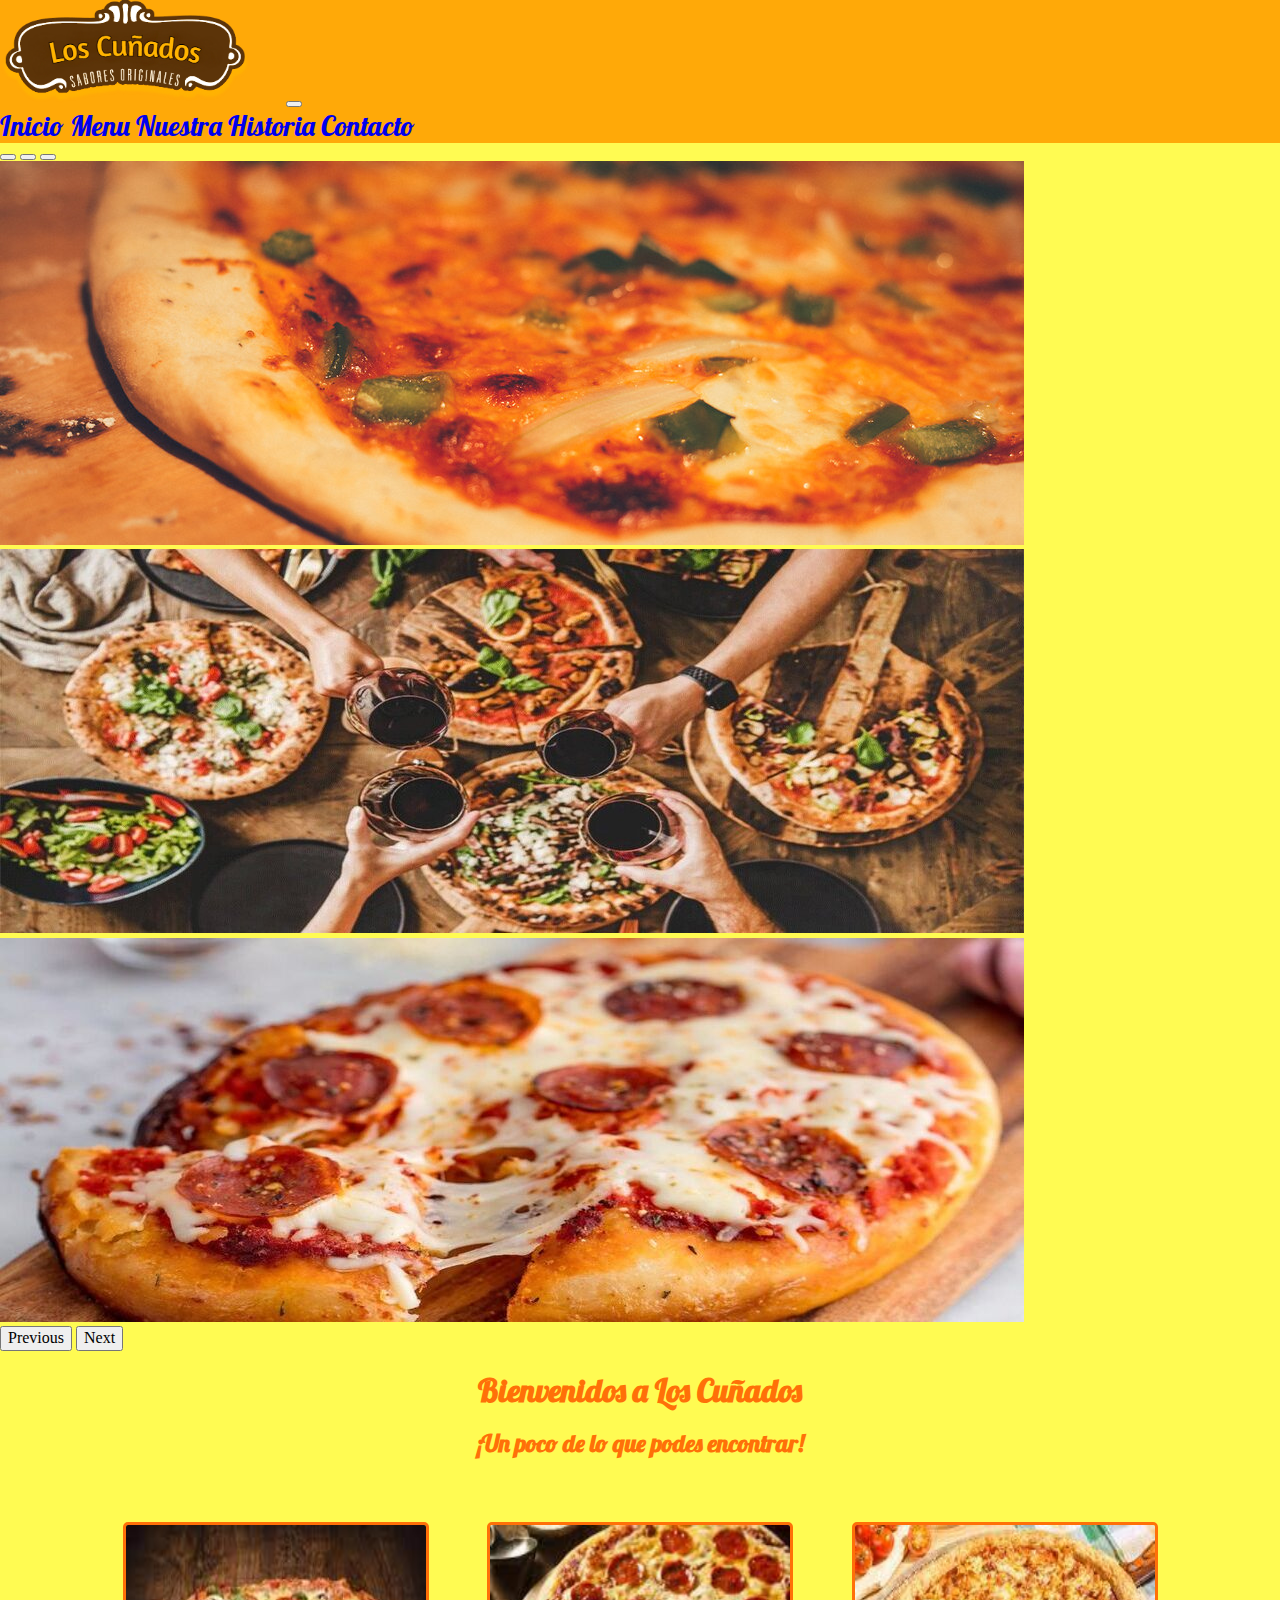
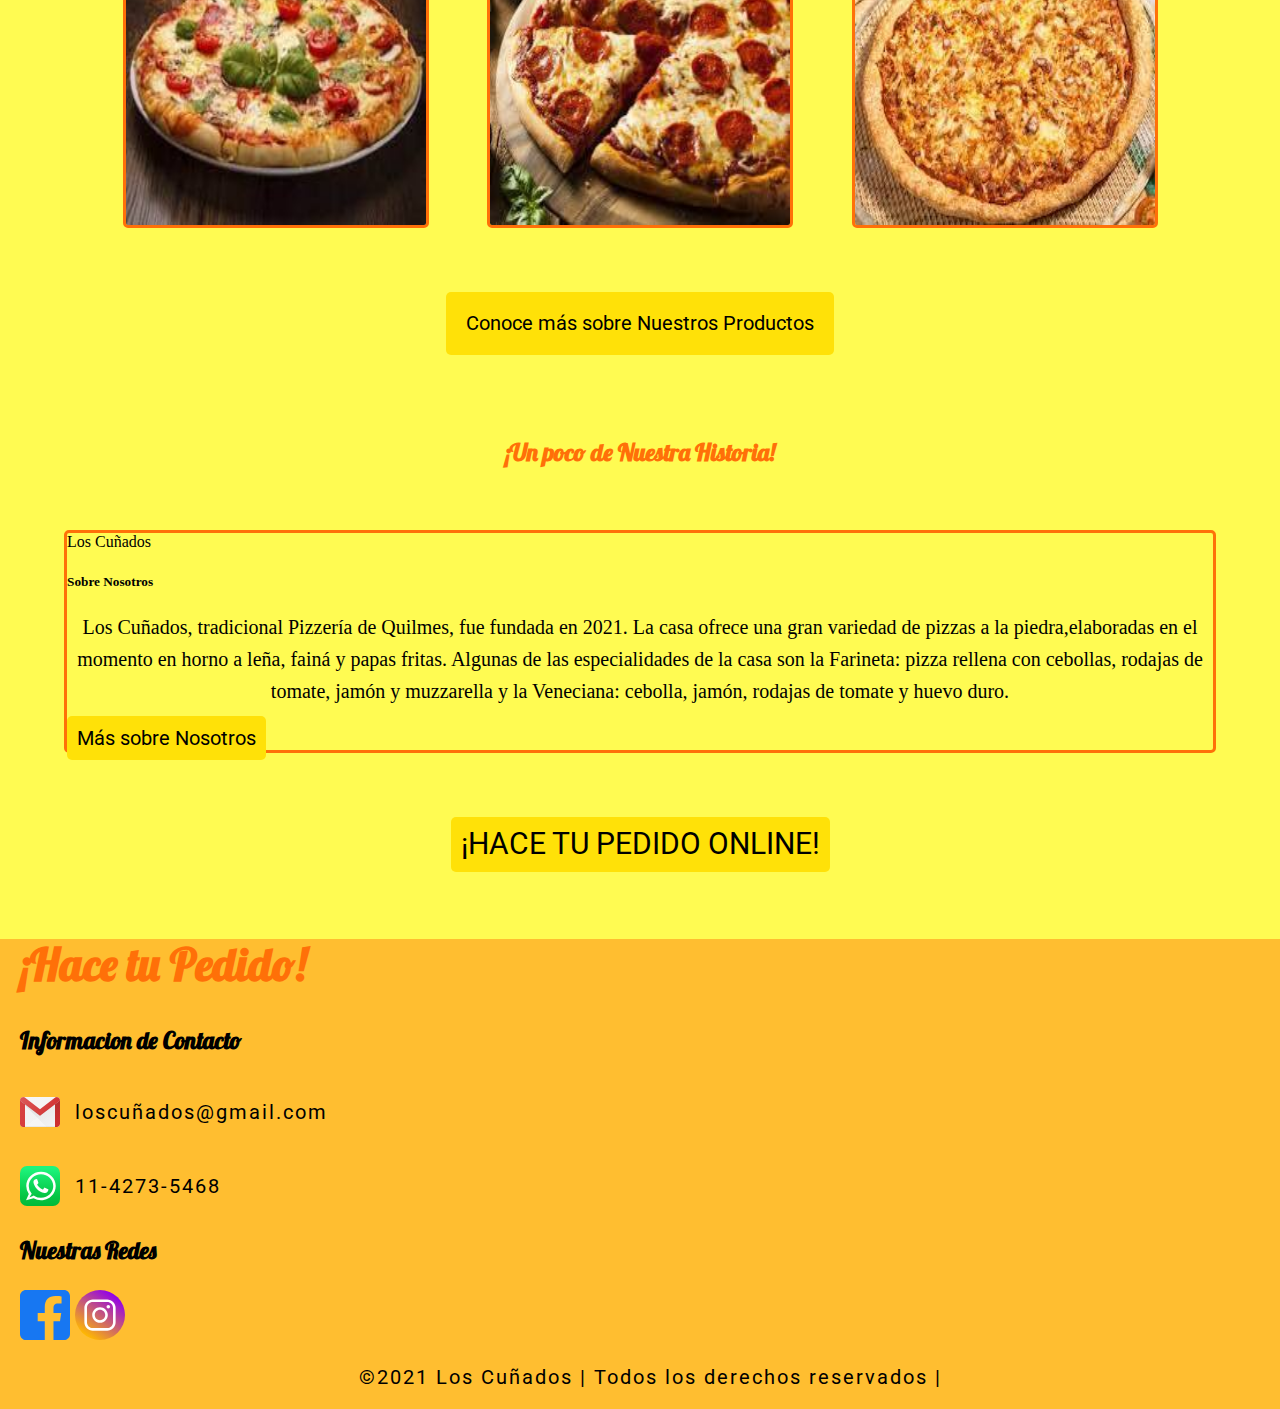
<file: index.html>
<!DOCTYPE html>
<!--[if lt IE 7]>      <html class="no-js lt-ie9 lt-ie8 lt-ie7"> <![endif]-->
<!--[if IE 7]>         <html class="no-js lt-ie9 lt-ie8"> <![endif]-->
<!--[if IE 8]>         <html class="no-js lt-ie9"> <![endif]-->
<!--[if gt IE 8]>      <html class="no-js"> <![endif]-->
<html lang="es">

<head>
    <!-- metas -->
    <meta charset="utf-8">
    <meta http-equiv="X-UA-Compatible" content="IE=edge">
    <meta name="viewport" content="width=device-width, initial-scale=1">
    <title>Los Cuñados | Sabores Originales </title>

    <!-- descripcion de la web   -->
    <meta name="description" content="Los Cuñados, tradicional Pizzería de Quilmes, fue fundada en 2021. La casa ofrece una gran 
        variedad de pizzas a la piedra, elaboradas en el momento en horno a leña. Algunas de las especialidades
        de la casa son la Muzzarella y la Napolitana – ésta con abundante ajo y hojas de albahaca.">

    <!-- keywords -->
    <meta name="keywords"
        content="PIZZA, DELIVERY, PIZZERIA, COMIDA, LOS CUÑADOS, SABORES ORIGINALES, PIZZA A LA PIEDRA, HORNO A LEÑA">

    <!-- flavicons -->
    <link rel="shortcut icon" href="img/logo/flaticon.svg" type="image/x-icon">

    <!-- googleFonts -->
    <link href="https://fonts.googleapis.com/css?family=Roboto&display=swap" rel="stylesheet">
    <link href="https://fonts.googleapis.com/css2?family=Lobster&display=swap" rel="stylesheet">

    <!-- Bootstrap CSS -->
    <link href="https://cdn.jsdelivr.net/npm/bootstrap@5.1.0/dist/css/bootstrap.min.css" rel="stylesheet"
        integrity="sha384-KyZXEAg3QhqLMpG8r+8fhAXLRk2vvoC2f3B09zVXn8CA5QIVfZOJ3BCsw2P0p/We" crossorigin="anonymous">

    <!-- estilosCss -->
    <link rel="stylesheet" href="css/normalize.min.css">
    <link rel="stylesheet" href="css/estilos.min.css">
</head>

<body>
    <!-- NavBar -->
    <header>
        <nav class="navbar modNav navbar-expand-lg navbar-light">
            <div class="container-fluid">
                <a title="logo-principal" href="index.html"><img class="logo" src="img/logo/logo-principal.png"
                        alt="logo-principal"></a>
                <button class="navbar-toggler" type="button" data-bs-toggle="collapse"
                    data-bs-target="#navbarNavAltMarkup" aria-controls="navbarNavAltMarkup" aria-expanded="false"
                    aria-label="Toggle navigation">
                    <span class="navbar-toggler-icon"></span>
                </button>
                <div class="collapse navbar-collapse" id="navbarNavAltMarkup">
                    <div class="navbar-nav">
                        <a class="nav-link active" aria-current="page" href="index.html">Inicio</a>
                        <a class="nav-link" href="pages/menu.html">Menu</a>
                        <a class="nav-link" href="pages/nuestrahistoria.html">Nuestra Historia</a>
                        <a class="nav-link" href="pages/contacto.html">Contacto</a>
                    </div>
                </div>
            </div>
        </nav>
    </header>

    <main>
        <!-- Slider -->
        <div id="carouselExampleIndicators" class="carousel slide" data-bs-ride="carousel">
            <div class="carousel-indicators">
                <button type="button" data-bs-target="#carouselExampleIndicators" data-bs-slide-to="0" class="active"
                    aria-current="true" aria-label="Slide 1"></button>
                <button type="button" data-bs-target="#carouselExampleIndicators" data-bs-slide-to="1"
                    aria-label="Slide 2"></button>
                <button type="button" data-bs-target="#carouselExampleIndicators" data-bs-slide-to="2"
                    aria-label="Slide 3"></button>
            </div>
            <div class="carousel-inner">
                <div class="carousel-item active">
                    <img src="img/imagenes/slider-uno.jpg" class="d-block w-100" alt="pizza-napolitana">
                </div>
                <div class="carousel-item">
                    <img src="img/imagenes/slider-dos.jpg" class="d-block w-100" alt="pizza-carbonara">
                </div>
                <div class="carousel-item">
                    <img src="img/imagenes/slider-tres.jpg" class="d-block w-100" alt="pizza-jamon-morron">
                </div>
            </div>
            <button class="carousel-control-prev" type="button" data-bs-target="#carouselExampleIndicators"
                data-bs-slide="prev">
                <span class="carousel-control-prev-icon" aria-hidden="true"></span>
                <span class="visually-hidden">Previous</span>
            </button>
            <button class="carousel-control-next" type="button" data-bs-target="#carouselExampleIndicators"
                data-bs-slide="next">
                <span class="carousel-control-next-icon" aria-hidden="true"></span>
                <span class="visually-hidden">Next</span>
            </button>
        </div>

        <div>
            <h1 class="centrar tracking-in-expand">Bienvenidos a Los Cuñados</h1>
            <h2 class="centrar">¡Un poco de lo que podes encontrar!</h2>
        </div>

        <!-- Cuerpo -->
        <div class="main">
            <img class="imagenes" src="img/imagenes/pizza-napolitana.jpg" alt="pizza-napolitana">
            <img class="imagenes" src="img/imagenes/pizza-calabresa.jpg" alt="pizza-calabresa">
            <img class="imagenes" src="img/imagenes/pizza-pollo-beacon.jpg" alt="pizza-pollo-beacon">
        </div>

        <div class="centrar">
            <a class="botonCuerpo" href="pages/menu.html">Conoce más sobre Nuestros Productos</a>
        </div>
        <div>
            <h2 class="centrar">¡Un poco de Nuestra Historia!</h2>
        </div>

        <div class="card text-center cardBody">
            <div class="card-header">
                Los Cuñados
            </div>
            <div class="card-body">
                <h5 class="card-title">Sobre Nosotros</h5>
                <p class="card-text">Los Cuñados, tradicional Pizzería de Quilmes, fue fundada en 2021. La casa ofrece
                    una gran variedad de pizzas a la piedra,elaboradas en el momento en horno a leña, fainá y papas
                    fritas. Algunas de las especialidades de la casa son la Farineta: pizza rellena con cebollas,
                    rodajas de tomate, jamón y muzzarella y la Veneciana: cebolla, jamón, rodajas de tomate y huevo
                    duro.</p>
                <a href="pages/nuestrahistoria.html" class="btn buy">Más sobre Nosotros</a>
            </div>
        </div>
        <div class="centrar">
            <a class="pediOnline" href="pages/contacto.html">¡HACE TU PEDIDO ONLINE!</a>
        </div>
    </main>

    <!-- Pie de pagina -->
    <footer>
        <div class="margen">
            <h2>¡Hace tu Pedido!</h2>
            <div>
                <h3>Informacion de Contacto</h3>
                <div class="redes"><img src="img/iconos/gmail.svg" alt="e-mail" width="40">
                    &nbsp &nbsp<p>loscuñados@gmail.com</p>
                </div>
                <div class="redes"><img src="img/iconos/whap.svg" alt="numero-telefono" width="40">
                    &nbsp &nbsp<p>11-4273-5468</p>
                </div>
            </div>
            <h3>Nuestras Redes</h3>
            <div>
                <a title="facebook" href="https://www.facebook.com" target="blank"><img src="img/iconos/fb.svg"
                        alt="Facebook" width="50"></a>
                <a title="instagram" href="https://www.instagram.com" target="blank"><img src="img/iconos/ig.svg"
                        alt="Instagram" width="50"></a>
            </div>
            <div class="centrar">
                <p>©2021 Los Cuñados | Todos los derechos reservados |</p>
            </div>
        </div>
    </footer>

    <!-- Bootstrap Bundle with Popper -->
    <script src="https://cdn.jsdelivr.net/npm/bootstrap@5.1.0/dist/js/bootstrap.bundle.min.js"
        integrity="sha384-U1DAWAznBHeqEIlVSCgzq+c9gqGAJn5c/t99JyeKa9xxaYpSvHU5awsuZVVFIhvj"
        crossorigin="anonymous"></script>


</body>

</html>
</file>
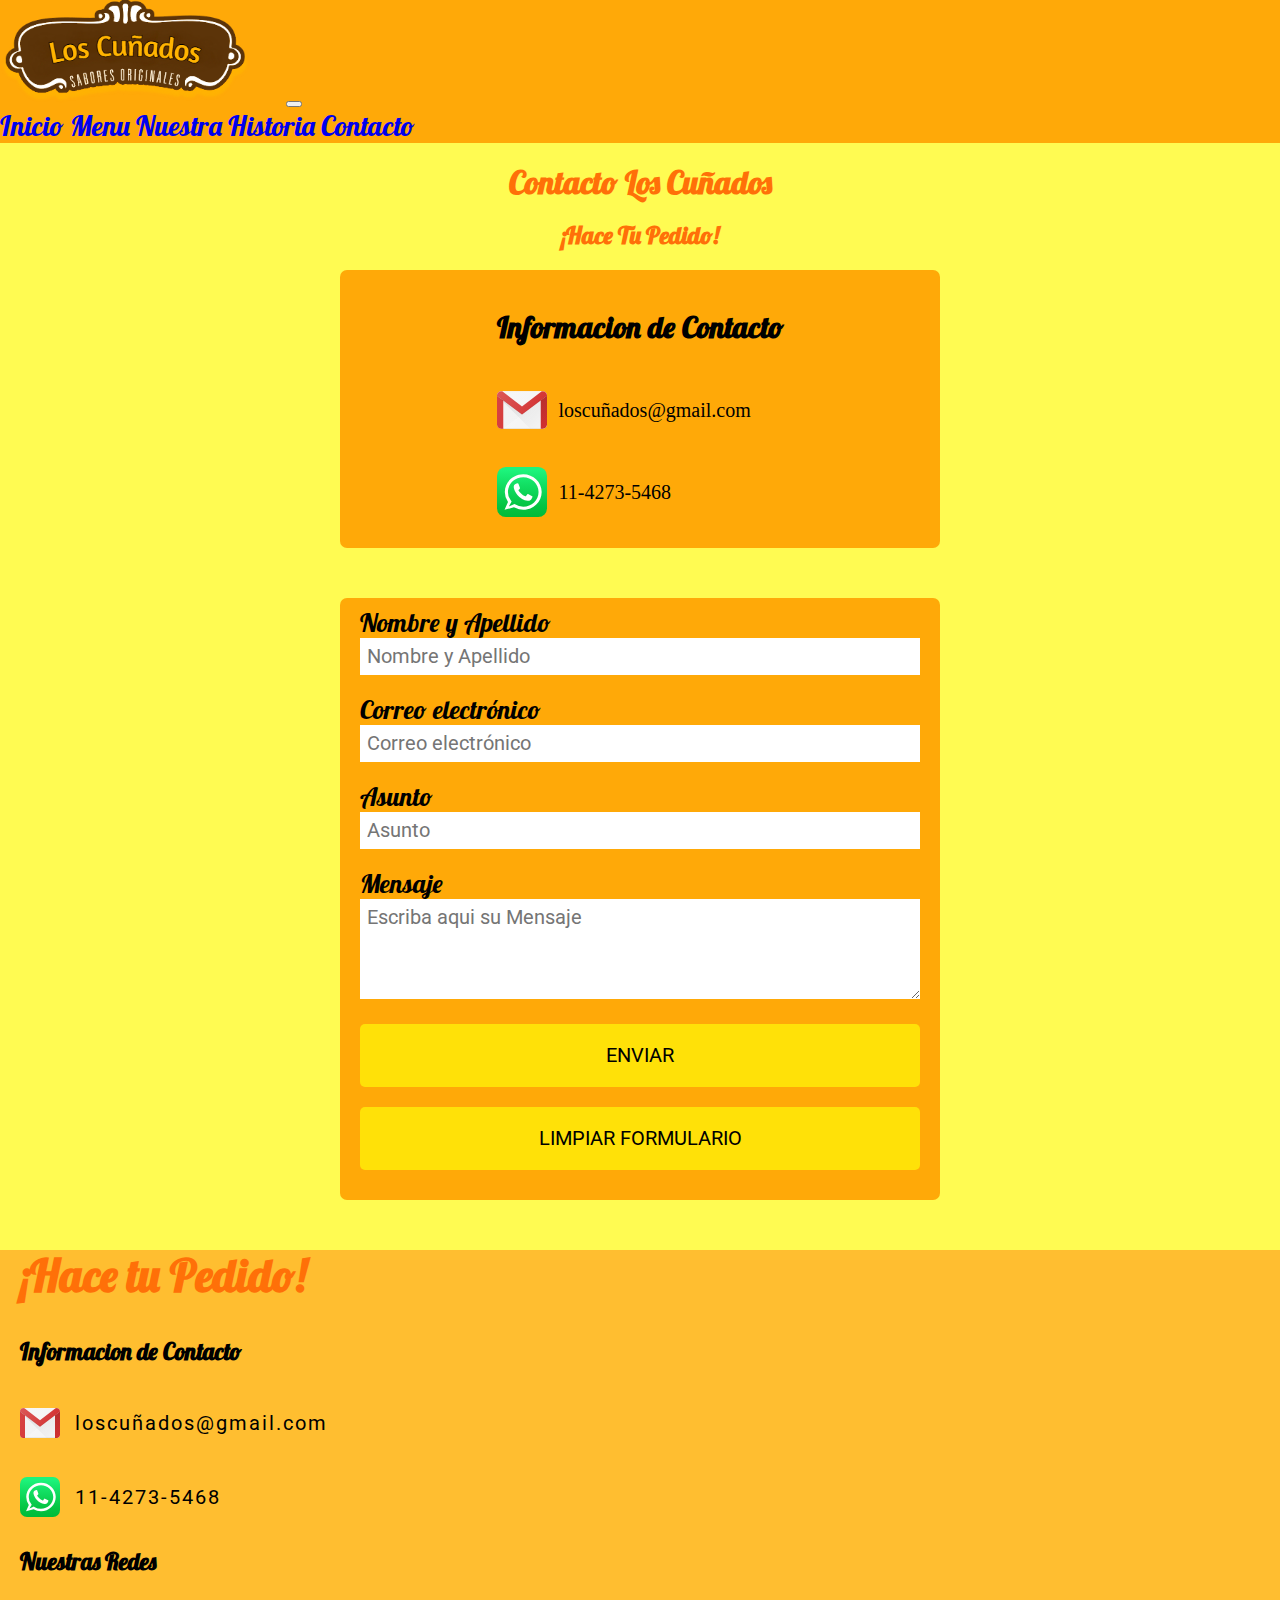
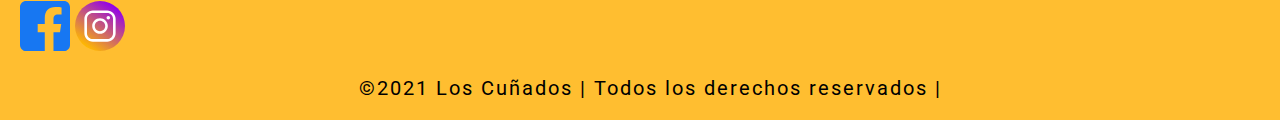
<file: pages/contacto.html>
<!DOCTYPE html>
<!--[if lt IE 7]>      <html class="no-js lt-ie9 lt-ie8 lt-ie7"> <![endif]-->
<!--[if IE 7]>         <html class="no-js lt-ie9 lt-ie8"> <![endif]-->
<!--[if IE 8]>         <html class="no-js lt-ie9"> <![endif]-->
<!--[if gt IE 8]>      <html class="no-js"> <![endif]-->
<html lang="es">

<head>
    <!-- metas -->
    <meta charset="utf-8">
    <meta http-equiv="X-UA-Compatible" content="IE=edge">
    <meta name="viewport" content="width=device-width, initial-scale=1">
    <title>Los Cuñados | Sabores Originales </title>

    <!-- descripcion de la web   -->
    <meta name="description" content="Los Cuñados, tradicional Pizzería de Quilmes, fue fundada en 2021. La casa ofrece una gran 
        variedad de pizzas a la piedra, elaboradas en el momento en horno a leña. Algunas de las especialidades
        de la casa son la Muzzarella y la Napolitana – ésta con abundante ajo y hojas de albahaca.">

    <!-- keywords -->
    <meta name="keywords"
        content="PIZZA, DELIVERY, PIZZERIA, COMIDA, LOS CUÑADOS, SABORES ORIGINALES, PIZZA A LA PIEDRA, HORNO A LEÑA">

    <!-- flavicons -->
    <link rel="shortcut icon" href="../img/logo/flaticon.svg" type="image/x-icon">

    <!-- googleFonts -->
    <link href="https://fonts.googleapis.com/css?family=Roboto&display=swap" rel="stylesheet">
    <link href="https://fonts.googleapis.com/css2?family=Lobster&display=swap" rel="stylesheet">

    <!-- Bootstrap CSS -->
    <link href="https://cdn.jsdelivr.net/npm/bootstrap@5.1.0/dist/css/bootstrap.min.css" rel="stylesheet"
        integrity="sha384-KyZXEAg3QhqLMpG8r+8fhAXLRk2vvoC2f3B09zVXn8CA5QIVfZOJ3BCsw2P0p/We" crossorigin="anonymous">

    <!-- estilosCss -->
    <link rel="stylesheet" href="../css/normalize.min.css">
    <link rel="stylesheet" href="../css/estilos.min.css">
</head>

<body>
    <!-- NavBar -->
    <header>
        <nav class="navbar modNav navbar-expand-lg navbar-light">
            <div class="container-fluid">
                <a title="logo-principal" href="../index.html"><img class="logo" src="../img/logo/logo-principal.png"
                        alt="logo-principal"></a>
                <button class="navbar-toggler" type="button" data-bs-toggle="collapse"
                    data-bs-target="#navbarNavAltMarkup" aria-controls="navbarNavAltMarkup" aria-expanded="false"
                    aria-label="Toggle navigation">
                    <span class="navbar-toggler-icon"></span>
                </button>
                <div class="collapse navbar-collapse" id="navbarNavAltMarkup">
                    <div class="navbar-nav">
                        <a class="nav-link" href="../index.html">Inicio</a>
                        <a class="nav-link" href="menu.html">Menu</a>
                        <a class="nav-link" href="nuestrahistoria.html">Nuestra Historia</a>
                        <a class="nav-link active" aria-current="page" href="contacto.html">Contacto</a>
                    </div>
                </div>
            </div>
        </nav>
    </header>

    <!-- Formulario -->
    <main>
        <div>
            <h1 class="centrar tracking-in-expand">Contacto Los Cuñados</h1>
            <h2 class="centrar">¡Hace Tu Pedido!</h2>
        </div>

        <div class="main infoContacto">
            <div>
                <h3>Informacion de Contacto</h3>
                <div class="redes"><img src="../img/iconos/gmail.svg" alt="e-mail" width="50">
                    &nbsp &nbsp<p style="font-size: 20px;">loscuñados@gmail.com</p>
                </div>
                <div class="redes"><img src="../img/iconos/whap.svg" alt="numero-telefono" width="50">
                    &nbsp &nbsp<p style="font-size: 20px;">11-4273-5468</p>
                </div>
            </div>
        </div>

        <form action="#" method="POST" enctype="text/plain">
            <div>
                <label for="nombre">Nombre y Apellido </label>
                <input type="text" name="nombre" placeholder="Nombre y Apellido">
            </div>
            <div>
                <label for="e-mail">Correo electrónico</label>
                <input type="email" name="e-mail" placeholder="Correo electrónico">
            </div>
            <div>
                <label for="asunto">Asunto</label>
                <input type="text" name="asunto" placeholder="Asunto">
            </div>
            <div>
                <label for="mensaje">Mensaje</label>
                <textarea name="mensaje" placeholder="Escriba aqui su Mensaje"></textarea>
            </div>
            <input type="submit" value="ENVIAR" class="botonForm">
            <input type="reset" value="LIMPIAR FORMULARIO" class="botonForm">
        </form>
    </main>

    <!-- Pie de Pagina -->
    <footer>
        <div class="margen">
            <h2>¡Hace tu Pedido!</h2>
            <div>
                <h3>Informacion de Contacto</h3>
                <div class="redes"><img src="../img/iconos/gmail.svg" alt="e-mail" width="40">
                    &nbsp &nbsp<p>loscuñados@gmail.com</p>
                </div>
                <div class="redes"><img src="../img/iconos/whap.svg" alt="numero-telefono" width="40">
                    &nbsp &nbsp<p>11-4273-5468</p>
                </div>
            </div>
            <h3>Nuestras Redes</h3>
            <div>
                <a title="facebook" href="https://www.facebook.com" target="blank"><img src="../img/iconos/fb.svg"
                        alt="facebook" width="50"></a>
                <a title="instagram" href="https://www.instagram.com" target="blank"><img src="../img/iconos/ig.svg"
                        alt="instagram" width="50"></a>
            </div>
            <div class="centrar">
                <p>©2021 Los Cuñados | Todos los derechos reservados |</p>
            </div>
        </div>
    </footer>

    <!-- Bootstrap Bundle with Popper -->
    <script src="https://cdn.jsdelivr.net/npm/bootstrap@5.1.0/dist/js/bootstrap.bundle.min.js"
        integrity="sha384-U1DAWAznBHeqEIlVSCgzq+c9gqGAJn5c/t99JyeKa9xxaYpSvHU5awsuZVVFIhvj"
        crossorigin="anonymous"></script>
</body>

</html>
</file>
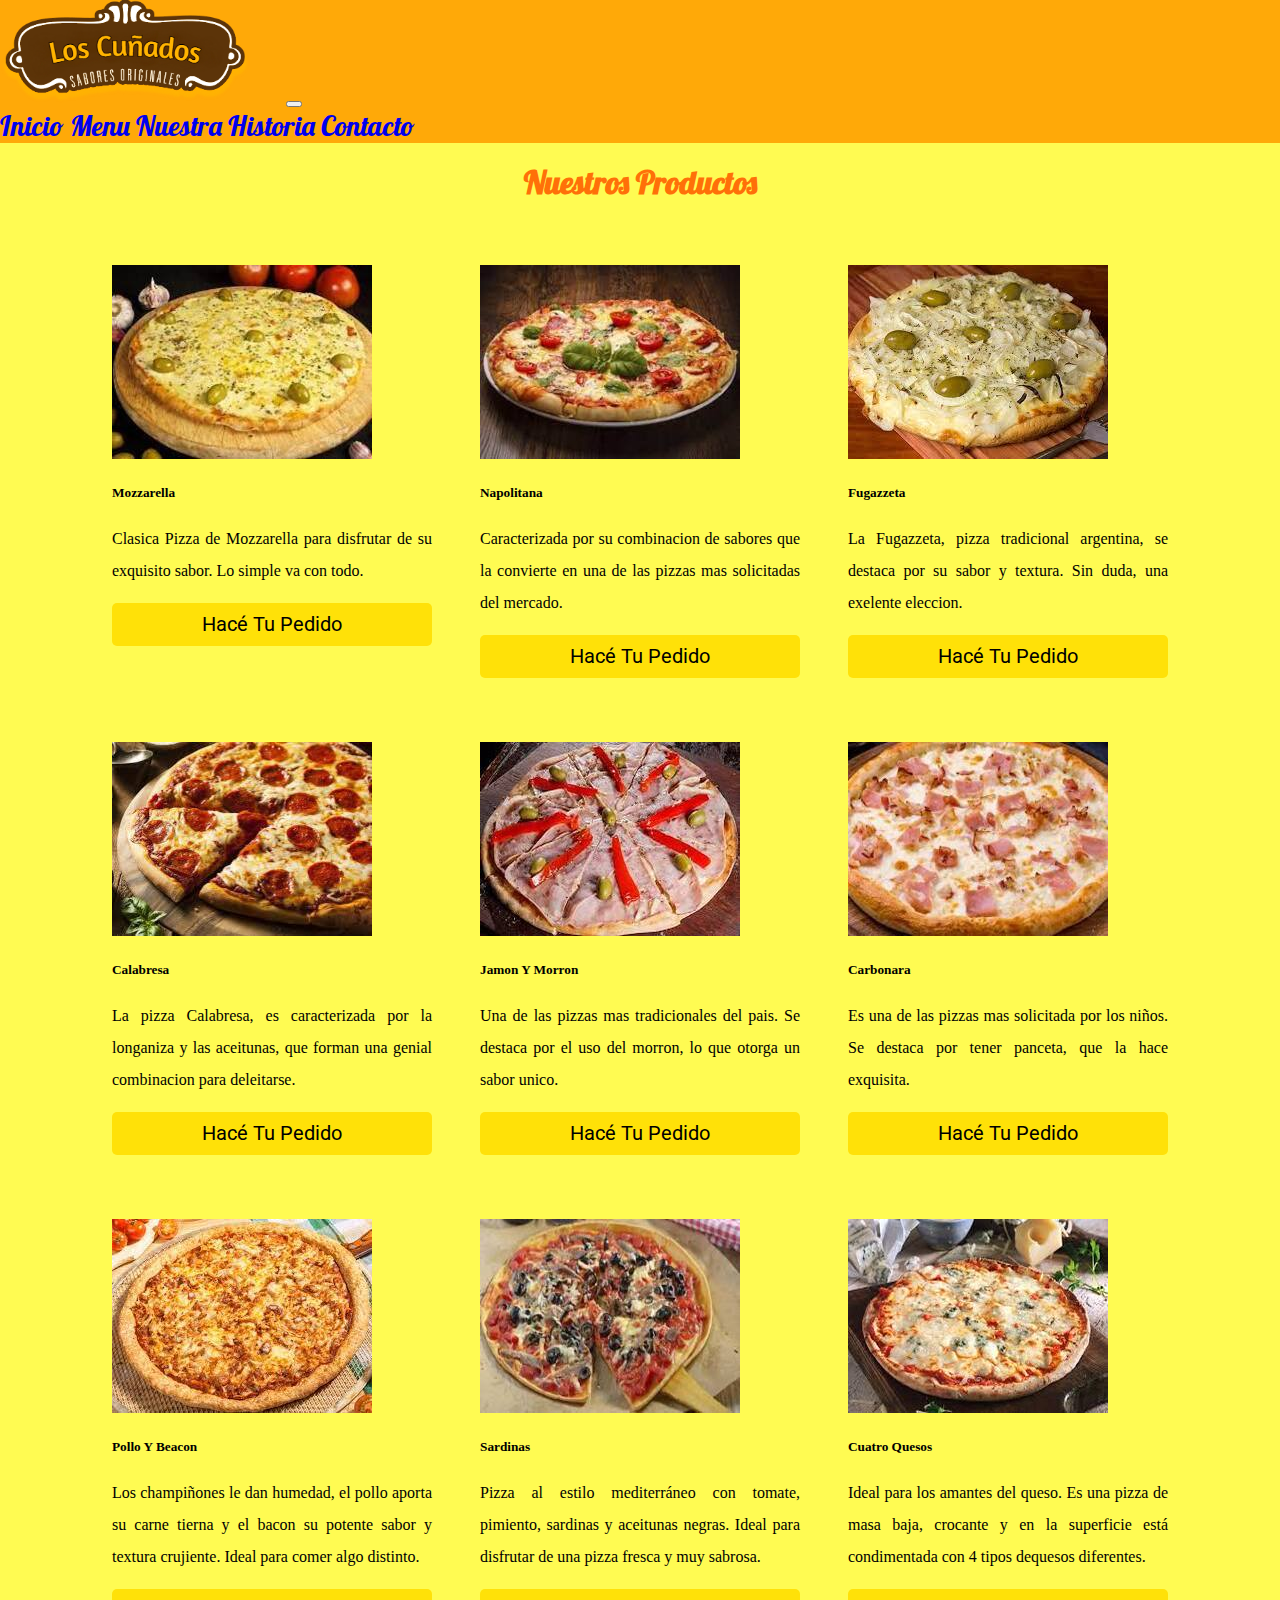
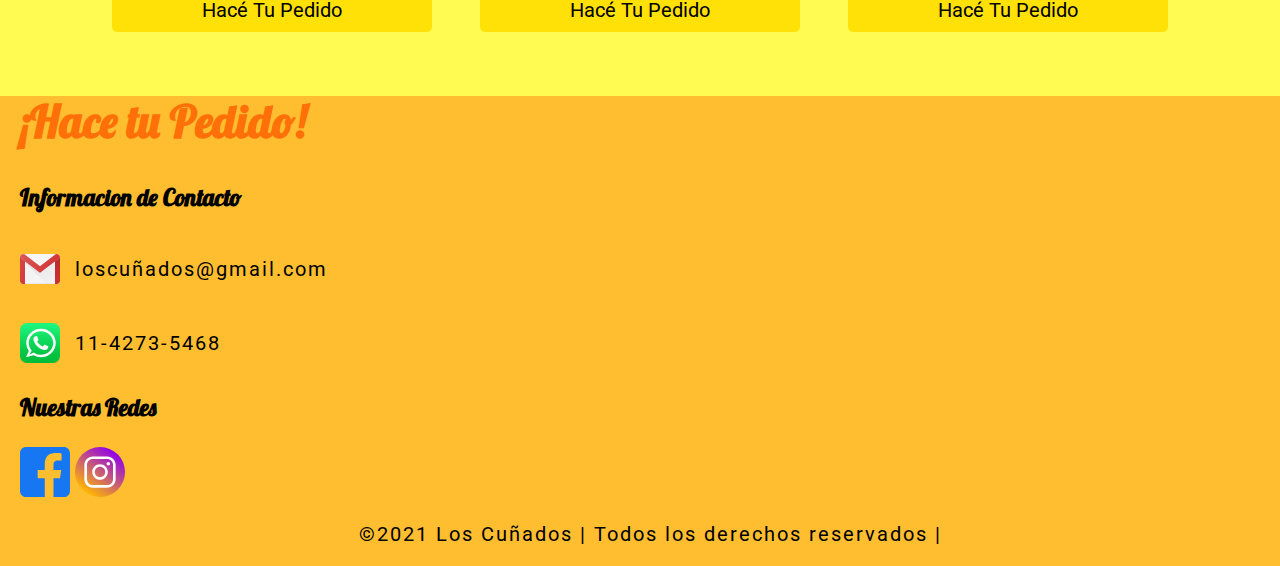
<file: pages/menu.html>
<!DOCTYPE html>
<!--[if lt IE 7]>      <html class="no-js lt-ie9 lt-ie8 lt-ie7"> <![endif]-->
<!--[if IE 7]>         <html class="no-js lt-ie9 lt-ie8"> <![endif]-->
<!--[if IE 8]>         <html class="no-js lt-ie9"> <![endif]-->
<!--[if gt IE 8]>      <html class="no-js"> <![endif]-->
<html lang="es">

<head>
    <!-- metas -->
    <meta charset="utf-8">
    <meta http-equiv="X-UA-Compatible" content="IE=edge">
    <meta name="viewport" content="width=device-width, initial-scale=1">
    <title>Los Cuñados | Sabores Originales </title>

    <!-- descripcion de la web   -->
    <meta name="description" content="Los Cuñados, tradicional Pizzería de Quilmes, fue fundada en 2021. La casa ofrece una gran 
        variedad de pizzas a la piedra, elaboradas en el momento en horno a leña. Algunas de las especialidades
        de la casa son la Muzzarella y la Napolitana – ésta con abundante ajo y hojas de albahaca.">

    <!-- keywords -->
    <meta name="keywords"
        content="PIZZA, DELIVERY, PIZZERIA, COMIDA, LOS CUÑADOS, SABORES ORIGINALES, PIZZA A LA PIEDRA, HORNO A LEÑA">

    <!-- flavicons -->
    <link rel="shortcut icon" href="../img/logo/flaticon.svg" type="image/x-icon">

    <!-- googleFonts -->
    <link href="https://fonts.googleapis.com/css?family=Roboto&display=swap" rel="stylesheet">
    <link href="https://fonts.googleapis.com/css2?family=Lobster&display=swap" rel="stylesheet">

    <!-- Bootstrap CSS -->
    <link href="https://cdn.jsdelivr.net/npm/bootstrap@5.1.0/dist/css/bootstrap.min.css" rel="stylesheet"
        integrity="sha384-KyZXEAg3QhqLMpG8r+8fhAXLRk2vvoC2f3B09zVXn8CA5QIVfZOJ3BCsw2P0p/We" crossorigin="anonymous">

    <!-- estilosCss -->
    <link rel="stylesheet" href="../css/normalize.min.css">
    <link rel="stylesheet" href="../css/estilos.min.css">
</head>

<body>
    <!-- NavBar -->
    <header>
        <nav class="navbar modNav navbar-expand-lg navbar-light">
            <div class="container-fluid">
                <a title="logo-principal" href="../index.html"><img class="logo" src="../img/logo/logo-principal.png"
                        alt="logo-principal"></a>
                <button class="navbar-toggler" type="button" data-bs-toggle="collapse"
                    data-bs-target="#navbarNavAltMarkup" aria-controls="navbarNavAltMarkup" aria-expanded="false"
                    aria-label="Toggle navigation">
                    <span class="navbar-toggler-icon"></span>
                </button>
                <div class="collapse navbar-collapse" id="navbarNavAltMarkup">
                    <div class="navbar-nav">
                        <a class="nav-link" href="../index.html">Inicio</a>
                        <a class="nav-link active" aria-current="page" href="menu.html">Menu</a>
                        <a class="nav-link" href="nuestrahistoria.html">Nuestra Historia</a>
                        <a class="nav-link" href="contacto.html">Contacto</a>
                    </div>
                </div>
            </div>
        </nav>
    </header>

    <main>
        <h1 class="centrar tracking-in-expand">Nuestros Productos</h1>

        <!-- Seccion 1 -->
        <div class="main">
            <div class="card cardWidth">
                <img src="../img/imagenes/pizza-mozarrella.jpg" class="card-img-top" alt="pizza-mozarrella">
                <div class="card-body">
                    <h5 class="card-title">Mozzarella</h5>
                    <p class="card-text">Clasica Pizza de Mozzarella para disfrutar de su exquisito sabor. Lo simple va
                        con todo.</p>
                    <a class="buy centrar" href="contacto.html">Hacé Tu Pedido</a>
                </div>
            </div>
            <div class="card cardWidth">
                <img src="../img/imagenes/pizza-napolitana.jpg" class="card-img-top" alt="pizza-napolitana">
                <div class="card-body">
                    <h5 class="card-title">Napolitana</h5>
                    <p class="card-text">Caracterizada por su combinacion de sabores que la convierte en una de las
                        pizzas mas solicitadas
                        del mercado.</p>
                    <a class="buy centrar" href="contacto.html">Hacé Tu Pedido</a>
                </div>
            </div>
            <div class="card cardWidth">
                <img src="../img/imagenes/pizza-fugazzeta.jpg" class="card-img-top" alt="pizza-fugazzeta">
                <div class="card-body">
                    <h5 class="card-title">Fugazzeta</h5>
                    <p class="card-text">La Fugazzeta, pizza tradicional argentina, se destaca por su sabor y textura.
                        Sin duda, una
                        exelente eleccion.</p>
                    <a class="buy centrar" href="contacto.html">Hacé Tu Pedido</a>
                </div>
            </div>
        </div>

        <!-- Seccion 2 -->
        <div class="main">
            <div class="card cardWidth">
                <img src="../img/imagenes/pizza-calabresa.jpg" class="card-img-top" alt="pizza-calabresa">
                <div class="card-body">
                    <h5 class="card-title">Calabresa</h5>
                    <p class="card-text">La pizza Calabresa, es caracterizada por la longaniza y las aceitunas, que
                        forman una genial combinacion para deleitarse.</p>
                    <a class="buy centrar" href="contacto.html">Hacé Tu Pedido</a>
                </div>
            </div>
            <div class="card cardWidth">
                <img src="../img/imagenes/pizza-jamon-morron.jpg" class="card-img-top" alt="pizza-jamon-morron">
                <div class="card-body">
                    <h5 class="card-title">Jamon Y Morron</h5>
                    <p>Una de las pizzas mas tradicionales del pais. Se destaca por el uso del morron,
                        lo que otorga un sabor unico.</p>
                    <a class="buy centrar" href="contacto.html">Hacé Tu Pedido</a>
                </div>
            </div>
            <div class="card cardWidth">
                <img src="../img/imagenes/pizza-carbonara.jpg" class="card-img-top" alt="pizza-carbonara">
                <div class="card-body">
                    <h5 class="card-title">Carbonara</h5>
                    <p class="card-text">Es una de las pizzas mas solicitada por los niños. Se destaca por tener
                        panceta,
                        que la hace exquisita.</p>
                    <a class="buy centrar" href="contacto.html">Hacé Tu Pedido</a>
                </div>
            </div>
        </div>

        <!-- Seccion 3 -->
        <div class="main">
            <div class="card cardWidth">
                <img src="../img/imagenes/pizza-pollo-beacon.jpg" class="card-img-top" alt="pizza-pollo-beacon">
                <div class="card-body">
                    <h5 class="card-title">Pollo Y Beacon</h5>
                    <p class="card-text">
                        Los champiñones le dan humedad, el pollo aporta su carne tierna y el bacon su potente sabor y
                        textura crujiente. Ideal para comer algo distinto.
                    </p>
                    <a class="buy centrar" href="contacto.html">Hacé Tu Pedido</a>
                </div>
            </div>
            <div class="card cardWidth">
                <img src="../img/imagenes/pizza-sardinas.jpg" class="card-img-top" alt="pizza-sardinas">
                <div class="card-body">
                    <h5 class="card-title">Sardinas</h5>
                    <p class="card-text">Pizza al estilo mediterráneo con tomate, pimiento, sardinas y aceitunas negras.
                        Ideal para disfrutar de una pizza fresca y muy sabrosa.</p>
                    <a class="buy centrar" href="contacto.html">Hacé Tu Pedido</a>
                </div>
            </div>
            <div class="card cardWidth">
                <img src="../img/imagenes/pizza-cuatro-quesos.jpg" class="card-img-top" alt="pizza-cuatro-quesos">
                <div class="card-body">
                    <h5 class="card-title">Cuatro Quesos</h5>
                    <p class="card-text">Ideal para los amantes del queso. Es una pizza de masa baja, crocante y en la
                        superficie está condimentada con 4 tipos dequesos diferentes.</p>
                    <a class="buy centrar" href="contacto.html">Hacé Tu Pedido</a>
                </div>
            </div>
        </div>
    </main>


    <footer>
        <div class="margen">
            <h2>¡Hace tu Pedido!</h2>
            <div>
                <h3>Informacion de Contacto</h3>
                <div class="redes"><img src="../img/iconos/gmail.svg" alt="e-mail" width="40">
                    &nbsp &nbsp<p>loscuñados@gmail.com</p>
                </div>
                <div class="redes"><img src="../img/iconos/whap.svg" alt="numero-telefono" width="40">
                    &nbsp &nbsp<p>11-4273-5468</p>
                </div>
            </div>
            <h3>Nuestras Redes</h3>
            <div>
                <a title="facebook" href="https://www.facebook.com" target="blank"><img src="../img/iconos/fb.svg"
                        alt="facebook" width="50"></a>
                <a title="instagram" href="https://www.instagram.com" target="blank"><img src="../img/iconos/ig.svg"
                        alt="instagram" width="50"></a>
            </div>
            <div class="centrar">
                <p>©2021 Los Cuñados | Todos los derechos reservados |</p>
            </div>
        </div>
    </footer>

    <!-- Bootstrap Bundle with Popper -->
    <script src="https://cdn.jsdelivr.net/npm/bootstrap@5.1.0/dist/js/bootstrap.bundle.min.js"
        integrity="sha384-U1DAWAznBHeqEIlVSCgzq+c9gqGAJn5c/t99JyeKa9xxaYpSvHU5awsuZVVFIhvj"
        crossorigin="anonymous"></script>
    <script src="../Js/main.js" async defer></script>
</body>

</html>
</file>
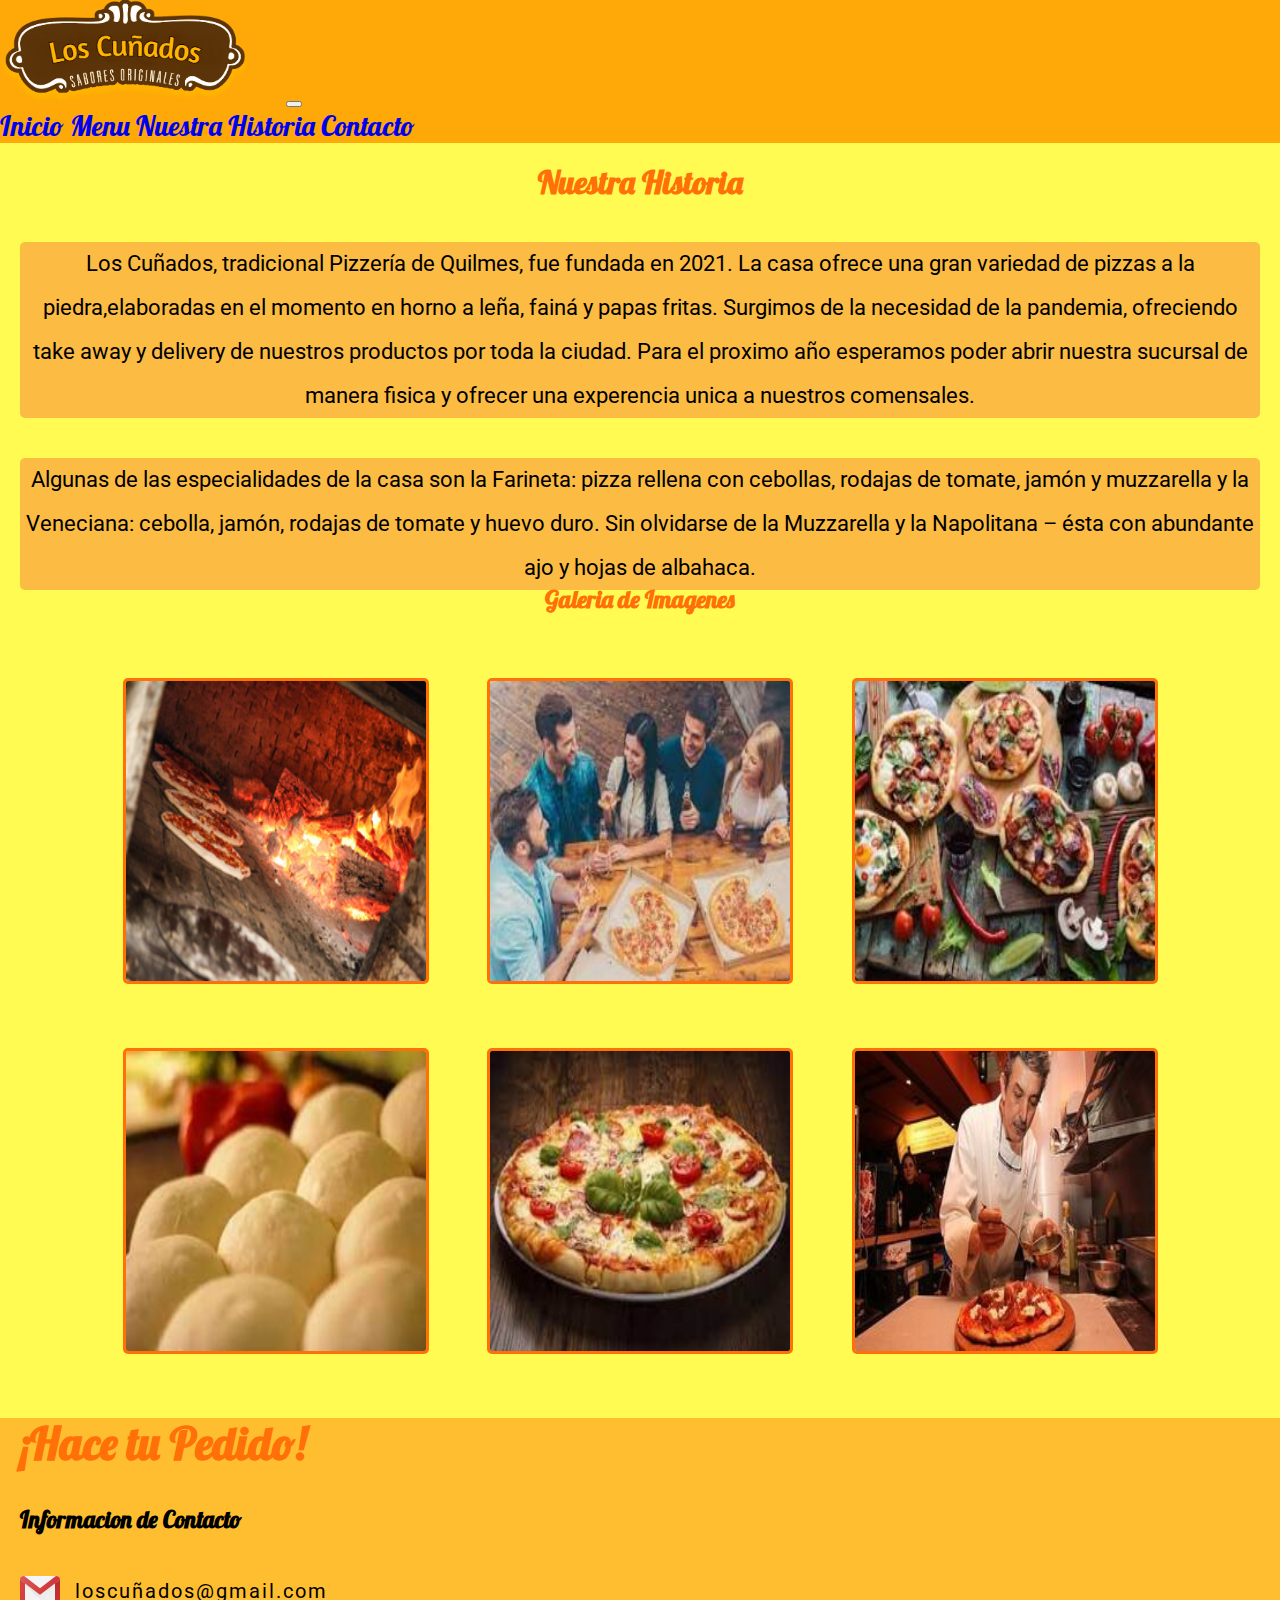
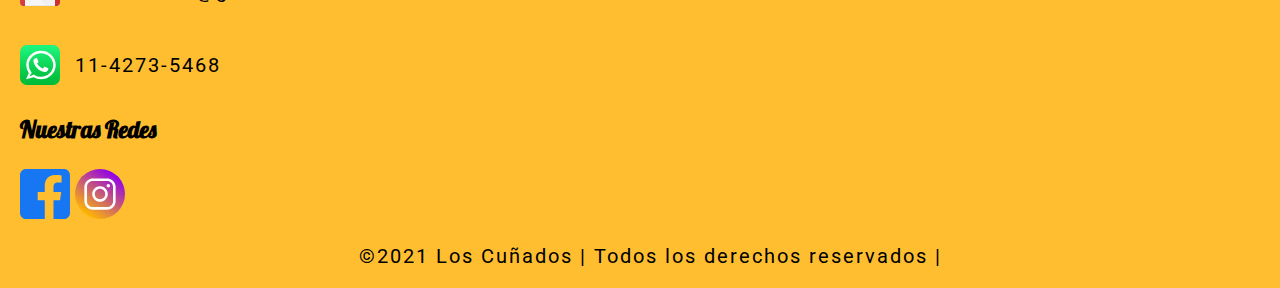
<file: pages/nuestrahistoria.html>
<!DOCTYPE html>
<!--[if lt IE 7]>      <html class="no-js lt-ie9 lt-ie8 lt-ie7"> <![endif]-->
<!--[if IE 7]>         <html class="no-js lt-ie9 lt-ie8"> <![endif]-->
<!--[if IE 8]>         <html class="no-js lt-ie9"> <![endif]-->
<!--[if gt IE 8]>      <html class="no-js"> <![endif]-->
<html lang="es">

<head>
    <!-- metas -->
    <meta charset="utf-8">
    <meta http-equiv="X-UA-Compatible" content="IE=edge">
    <meta name="viewport" content="width=device-width, initial-scale=1">
    <title>Los Cuñados | Sabores Originales </title>

    <!-- descripcion de la web   -->
    <meta name="description" content="Los Cuñados, tradicional Pizzería de Quilmes, fue fundada en 2021. La casa ofrece una gran 
        variedad de pizzas a la piedra, elaboradas en el momento en horno a leña. Algunas de las especialidades
        de la casa son la Muzzarella y la Napolitana – ésta con abundante ajo y hojas de albahaca.">

    <!-- keywords -->
    <meta name="keywords"
        content="PIZZA, DELIVERY, PIZZERIA, COMIDA, LOS CUÑADOS, SABORES ORIGINALES, PIZZA A LA PIEDRA, HORNO A LEÑA">

    <!-- flavicons -->
    <link rel="shortcut icon" href="../img/logo/flaticon.svg" type="image/x-icon">

    <!-- googleFonts -->
    <link href="https://fonts.googleapis.com/css?family=Roboto&display=swap" rel="stylesheet">
    <link href="https://fonts.googleapis.com/css2?family=Lobster&display=swap" rel="stylesheet">

    <!-- Bootstrap CSS -->
    <link href="https://cdn.jsdelivr.net/npm/bootstrap@5.1.0/dist/css/bootstrap.min.css" rel="stylesheet"
        integrity="sha384-KyZXEAg3QhqLMpG8r+8fhAXLRk2vvoC2f3B09zVXn8CA5QIVfZOJ3BCsw2P0p/We" crossorigin="anonymous">

    <!-- estilosCss -->
    <link rel="stylesheet" href="../css/normalize.min.css">
    <link rel="stylesheet" href="../css/estilos.min.css">
</head>

<body>
    <!-- NavBar -->
    <header>
        <nav class="navbar modNav navbar-expand-lg navbar-light">
            <div class="container-fluid">
                <a title="logo-principal" href="../index.html"><img class="logo" src="../img/logo/logo-principal.png"
                        alt="logo-principal"></a>
                <button class="navbar-toggler" type="button" data-bs-toggle="collapse"
                    data-bs-target="#navbarNavAltMarkup" aria-controls="navbarNavAltMarkup" aria-expanded="false"
                    aria-label="Toggle navigation">
                    <span class="navbar-toggler-icon"></span>
                </button>
                <div class="collapse navbar-collapse" id="navbarNavAltMarkup">
                    <div class="navbar-nav">
                        <a class="nav-link" href="../index.html">Inicio</a>
                        <a class="nav-link" href="menu.html">Menu</a>
                        <a class="nav-link active" aria-current="page" href="nuestrahistoria.html">Nuestra Historia</a>
                        <a class="nav-link" href="contacto.html">Contacto</a>
                    </div>
                </div>
            </div>
        </nav>
    </header>

    <main>
        <h1 class="centrar tracking-in-expand"> Nuestra Historia</h1>
        <div id="article">
            <article>Los Cuñados, tradicional Pizzería de Quilmes, fue fundada en 2021. La casa ofrece una gran variedad
                de pizzas a
                la piedra,elaboradas en el momento en horno a leña, fainá y papas fritas. Surgimos de la necesidad de la
                pandemia,
                ofreciendo take away y delivery de nuestros productos por toda la ciudad. Para el proximo año esperamos
                poder abrir
                nuestra sucursal de manera fisica y ofrecer una experencia unica a nuestros comensales.</article>
            <article>Algunas de las especialidades de la casa son la Farineta: pizza rellena con cebollas, rodajas de
                tomate, jamón
                y muzzarella y la Veneciana: cebolla, jamón, rodajas de tomate y huevo duro. Sin olvidarse de la
                Muzzarella y la
                Napolitana – ésta con abundante ajo y hojas de albahaca.
            </article>
        </div>
    </main>

    <h2 class="centrar" style="margin-top: 5%;">Galeria de Imagenes</h2>
    <div class="main">
        <img class="imagenes" src="../img/imagenes/galeria-uno.jpg" alt="galeria-uno">
        <img class="imagenes" src="../img/imagenes/galeria-dos.jpg" alt="galeria-dos">
        <img class="imagenes" src="../img/imagenes/galeria-tres.jpg" alt="galeria-tres">
    </div>
    <div class="main">
        <img class="imagenes" src="../img/imagenes/galeria-cuatro.jpg" alt="galeria-cuatro">
        <img class="imagenes" src="../img/imagenes/pizza-napolitana.jpg" alt="pizza-napolitana">
        <img class="imagenes" src="../img/imagenes/galeria-cinco.jpg" alt="galeria-cinco">
    </div>

    <footer>
        <div class="margen">
            <h2>¡Hace tu Pedido!</h2>
            <div>
                <h3>Informacion de Contacto</h3>
                <div class="redes"><img src="../img/iconos/gmail.svg" alt="e-mail" width="40">
                    &nbsp &nbsp<p>loscuñados@gmail.com</p>
                </div>
                <div class="redes"><img src="../img/iconos/whap.svg" alt="numero-telefono" width="40">
                    &nbsp &nbsp<p>11-4273-5468</p>
                </div>
            </div>
            <h3>Nuestras Redes</h3>
            <div>
                <a title="facebook" href="https://www.facebook.com" target="blank"><img src="../img/iconos/fb.svg"
                        alt="facebook" width="50"></a>
                <a title="instagram" href="https://www.instagram.com" target="blank"><img src="../img/iconos/ig.svg"
                        alt="instagram" width="50"></a>
            </div>
            <div class="centrar">
                <p>©2021 Los Cuñados | Todos los derechos reservados |</p>
            </div>
        </div>
    </footer>

    <!-- Bootstrap Bundle with Popper -->
    <script src="https://cdn.jsdelivr.net/npm/bootstrap@5.1.0/dist/js/bootstrap.bundle.min.js"
        integrity="sha384-U1DAWAznBHeqEIlVSCgzq+c9gqGAJn5c/t99JyeKa9xxaYpSvHU5awsuZVVFIhvj"
        crossorigin="anonymous"></script>

</body>

</html>
</file>
<file: css/estilos.min.css>
h1{color:#ff7008;text-align:justify;font-family:"Lobster","cursive"}h2{color:#ff7008;text-align:justify;font-family:"Lobster","cursive"}h3{color:#ff7008;text-align:justify;font-family:"Lobster","cursive"}p{color:black;text-align:justify;line-height:2rem}.centrar{display:flex;justify-content:center;text-align:center}.tracking-in-expand{animation:tracking-in-expand 1s cubic-bezier(0.215, 0.61, 0.355, 1) both;transition-duration:0.4s}@keyframes tracking-in-expand{0%{letter-spacing:-0.5em;opacity:0;font-size:20px}40%{opacity:0.3;font-size:30px}100%{opacity:1;font-size:50px}}footer{font-family:"Roboto",sans-serif;font-size:20px;color:#000;line-height:none;background-color:#ffbe30}footer h2{font-size:45px}footer h3{color:#000;margin-top:20px;margin-bottom:25px}footer p{text-align:justify;line-height:normal;letter-spacing:2px}.redes{display:flex;flex-direction:row;margin-top:10px;margin-bottom:10px;align-items:center}.margen{margin-left:20px}#article{display:flex;flex-direction:column;height:300px}article{font-family:"Roboto",sans-serif;font-size:22px;color:#000;line-height:2em;background-color:#fcbb42;flex:1;margin:20px;text-align:center;border-radius:5px}.main{display:flex;flex-direction:row;justify-content:space-evenly;margin:5%}.imagenes{width:300px;height:300px;border-style:solid;border-width:3px;border-radius:5px;border-color:#ff7008}.logo{width:250px;height:100%;margin-right:30px}.cardWidth{width:20rem}.cardBody{border-style:solid;border-width:3px;border-radius:5px;border-color:#ff7008;margin:5%}.cardBody p{font-size:20px;text-align:center}.buy{font-family:"Roboto",sans-serif;font-size:20px;color:#000;background-color:#ffe108;color:#000;padding:10px;border-radius:5px}.buy:hover{background-color:#4CAF50;color:white}.botonCuerpo{font-family:"Roboto",sans-serif;font-size:20px;color:#000;background-color:#ffe108;padding:20px;margin-bottom:5%;border-radius:5px}.botonCuerpo:hover{background-color:#4CAF50;color:white}.pediOnline{font-family:"Roboto",sans-serif;font-size:30px;color:#000;background-color:#ffe108;color:#000;padding:10px;border-radius:5px;margin-bottom:30px}.pediOnline:hover{background-color:#4CAF50;color:white}a:link,a:visited,a:active{text-decoration:none}form{font-family:"Roboto",sans-serif;font-size:20px;color:#000;width:600px;margin:auto;background-color:#ffa908;padding:10px 20px;box-sizing:border-box;margin-top:20px;margin-bottom:50px;border-radius:7px}form input,form textarea{width:100%;margin-bottom:20px;padding:7px;box-sizing:border-box;border:none}form textarea{min-height:100px;max-height:200px;max-width:100%}form label{font-family:"Lobster","cursive";font-size:26px;margin-top:5px;margin-bottom:10px}.infoContacto{width:600px;margin:auto;background-color:#ffa908;padding:10px 20px;box-sizing:border-box;margin-top:20px;margin-bottom:50px;border-radius:7px}.infoContacto h3{font-size:30px;color:black}.botonForm{background-color:#ffe108;padding:20px;transition-duration:0.4s;border-radius:5px}.botonForm:hover{background-color:#4CAF50;color:white}html{font-size:16px}body{background-color:#fffb52}.modNav{font-family:"Lobster","cursive";font-size:28px;color:#000;line-height:none;background-color:#ffa908}@media screen and (min-width: 768px){body{width:100%;height:100vh}}@media (max-width: 480px){form{width:100%}}
/*# sourceMappingURL=estilos.min.css.map */
</file>
